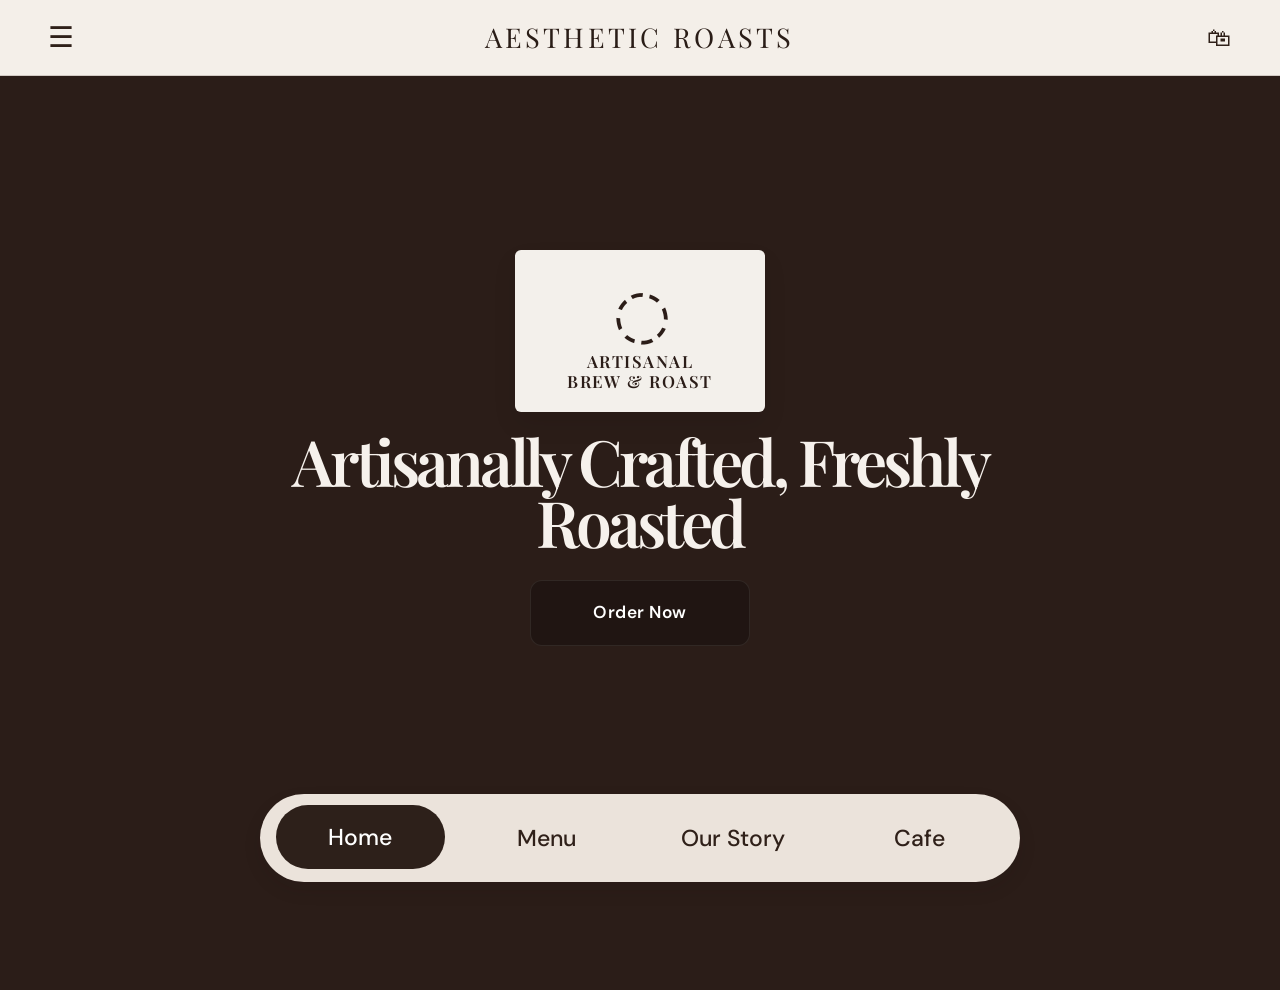
<file: index.html>
<!doctype html>
<html lang="en">
  <head>
    <meta charset="utf-8">
    <meta name="viewport" content="width=device-width, initial-scale=1">
    <meta name="theme-color" content="#f8eee2">
    <meta name="description" content="Aesthetic Roasts — good coffee, made slowly and shared with friends.">
    <title>Home | Aesthetic Roasts</title>
    <link rel="preconnect" href="https://fonts.googleapis.com">
    <link rel="preconnect" href="https://fonts.gstatic.com" crossorigin>
    <link href="https://fonts.googleapis.com/css2?family=DM+Sans:wght@400;500;600;700&family=Playfair+Display:wght@400;500;600&display=swap" rel="stylesheet">
    <link rel="stylesheet" href="styles.css">
    <link rel="stylesheet" href="home.css">
  </head>
  <body class="home-page">
    <header class="site-header">
      <button class="menu-toggle" aria-label="Open menu">☰</button>
      <a class="wordmark" href="index.html" aria-label="Aesthetic Roasts home">Aesthetic Roasts</a>
      <a class="basket-icon" href="cafe.html" aria-label="Shopping bag">🛍</a>
    </header>

    <main class="home-hero-wrap">
      <section class="hero page-section">
        <div class="hero-copy">
          <div class="brand-badge" aria-label="Artisanal brew and roast">
            <div class="brand-mark">◌</div>
            <div class="brand-name">
              <span>Artisanal</span>
              <span>brew &amp; roast</span>
            </div>
          </div>

          <h1>Artisanally Crafted, Freshly Roasted</h1>
          <a class="button button-dark" href="menu.html">Order Now</a>
        </div>
      </section>
    </main>

    <nav class="main-nav" aria-label="Main navigation">
      <a class="nav-link active" href="index.html" aria-current="page">Home</a>
      <a class="nav-link" href="menu.html">Menu</a>
      <a class="nav-link" href="our-story.html">Our Story</a>
      <a class="nav-link" href="cafe.html">Cafe</a>
    </nav>
  </body>
</html>
</file>
<file: styles.css>
* {
  box-sizing: border-box;
}

html {
  scroll-behavior: smooth;
}

body {
  margin: 0;
  padding-bottom: 90px;
  background: #fffaf4;
  color: #2d1d17;
  font-family: "DM Sans", Arial, sans-serif;
  line-height: 1.6;
}

img {
  display: block;
  width: 100%;
  object-fit: cover;
}

a {
  color: inherit;
  text-decoration: none;
}

.site-header {
  min-height: 76px;
  padding: 14px 2.5rem;
  display: grid;
  grid-template-columns: 1fr auto 1fr;
  align-items: center;
  background: #f4efe9;
  border-bottom: 1px solid #d9d0c5;
}

.menu-toggle,
.basket-icon {
  width: 42px;
  height: 42px;
  border: none;
  background: transparent;
  color: #2f2019;
  font-size: 1.8rem;
  line-height: 1;
  cursor: pointer;
}

.menu-toggle {
  justify-self: start;
}

.basket-icon {
  justify-self: end;
  display: inline-flex;
  align-items: center;
  justify-content: center;
  font-size: 1.5rem;
}

.wordmark {
  justify-self: center;
  color: #2f2019;
  font-family: "Playfair Display", Georgia, serif;
  font-size: 2.05rem;
  letter-spacing: 0.08em;
  text-transform: uppercase;
}

.main-nav {
  position: fixed;
  z-index: 20;
  left: 50%;
  bottom: 18px;
  display: flex;
  align-items: center;
  justify-content: space-between;
  gap: 18px;
  width: min(760px, calc(100% - 36px));
  padding: 12px 16px;
  border-radius: 999px;
  background: rgba(244, 236, 227, 0.96);
  box-shadow: 0 8px 18px rgba(33, 23, 18, 0.1);
  transform: translateX(-50%);
}

.nav-link {
  flex: 1;
  display: inline-flex;
  align-items: center;
  justify-content: center;
  min-height: 64px;
  padding: 12px 18px;
  border-radius: 999px;
  color: #2f2019;
  font-size: clamp(1rem, 1.8vw, 1.6rem);
  font-weight: 500;
  text-align: center;
  transition: background-color 0.2s ease, color 0.2s ease, transform 0.2s ease;
}

.nav-link:hover,
.nav-link.active {
  background: #2d201a;
  color: #fff;
  transform: translateY(-1px);
}

.nav-link.active {
  min-width: 160px;
}

.header-note {
  font-size: 13px;
  font-weight: 600;
  letter-spacing: 0.02em;
}

.page-section {
  padding-left: 7%;
  padding-right: 7%;
}

.eyebrow,
.tag {
  color: #79563d;
  font-size: 12px;
  font-weight: 700;
  letter-spacing: 0.12em;
  text-transform: uppercase;
}

h1,
h2,
h3 {
  margin: 0;
  color: #2f2019;
  font-family: "Playfair Display", Georgia, serif;
  font-weight: 600;
  letter-spacing: -0.03em;
}

h1 {
  font-size: 48px;
  line-height: 1.05;
}

h2 {
  font-size: 34px;
  line-height: 1.15;
}

.button {
  display: inline-block;
  padding: 14px 22px;
  border: 1px solid #39291f;
  border-radius: 999px;
  font-size: 13px;
  font-weight: 600;
  letter-spacing: 0.03em;
  transition: transform 0.2s ease, box-shadow 0.2s ease;
}

.button:hover {
  transform: translateY(-1px);
  box-shadow: 0 10px 22px rgba(57, 41, 31, 0.08);
}

.button-dark {
  background: #39291f;
  color: white;
}

.button-outline {
  background: transparent;
}

.hero {
  min-height: 540px;
  padding-top: 52px;
  padding-bottom: 60px;
  display: grid;
  grid-template-columns: 1fr 1fr;
  align-items: center;
  gap: 45px;
}

.hero-copy p,
.section-heading p,
.story-copy p,
.cafe-intro p {
  color: #78695e;
  line-height: 1.7;
  font-size: 1.02rem;
}

.hero-photo {
  height: 395px;
  position: relative;
}

.hero-photo img {
  height: 100%;
  border-radius: 18px;
  box-shadow: 0 18px 38px rgba(57, 41, 31, 0.12);
}

.photo-sticker,
.cafe-stamp {
  position: absolute;
  right: 12px;
  bottom: 12px;
  padding: 12px 14px;
  border-radius: 12px;
  background: rgba(243, 228, 211, 0.96);
  box-shadow: 0 12px 18px rgba(57, 41, 31, 0.08);
  font-size: 12px;
  font-weight: 600;
  line-height: 1.5;
}

.hero-footnote {
  grid-column: 1 / -1;
  color: #78695e;
  font-size: 13px;
}

.home-favorites,
.menu-section {
  padding-top: 60px;
  padding-bottom: 60px;
  background: #fffdf9;
}

.section-heading {
  margin-bottom: 26px;
  display: flex;
  align-items: end;
  justify-content: space-between;
  gap: 20px;
}

.section-heading h2 {
  margin-bottom: 0;
}

.menu-grid {
  display: grid;
  grid-template-columns: 1fr 1fr;
  gap: 18px;
}

.menu-card {
  min-height: 190px;
  display: grid;
  grid-template-columns: 40% 1fr;
  overflow: hidden;
  border: 1px solid #e8d9c9;
  border-radius: 18px;
  background: #f8eee2;
  box-shadow: 0 10px 20px rgba(57, 41, 31, 0.03);
}

.menu-card > img,
.pastry-art {
  min-height: 180px;
  height: 100%;
}

.menu-card-copy {
  padding: 18px 20px;
  align-self: center;
}

.item-title {
  display: flex;
  justify-content: space-between;
  gap: 10px;
  align-items: baseline;
}

.item-title h3 {
  font-size: 20px;
  line-height: 1.2;
}

.menu-card-copy p,
.menu-note {
  color: #78695e;
  font-size: 13px;
  line-height: 1.6;
}

.pastry-art {
  display: grid;
  place-items: center;
  background: #eedbc5;
  font-size: 55px;
}

.menu-note {
  margin-top: 22px;
  text-align: center;
}

.page-banner {
  padding: 56px 7%;
  text-align: center;
  background: linear-gradient(180deg, #f7ead9 0%, #f1dfca 100%);
}

.page-banner h1 {
  margin: 12px 0;
}

.page-banner p {
  color: #78695e;
}

.story-banner {
  min-height: 330px;
  padding: 40px 7%;
  position: relative;
  display: flex;
  align-items: end;
  overflow: hidden;
  background: #39291f;
  color: white;
}

.story-banner > img {
  position: absolute;
  inset: 0;
  height: 100%;
  opacity: .55;
}

.story-banner > div {
  position: relative;
}

.story-banner .eyebrow,
.story-banner h1 em {
  color: white;
}

.story-section {
  padding-top: 65px;
  padding-bottom: 65px;
  display: grid;
  grid-template-columns: 1fr 1fr;
  align-items: center;
  gap: 45px;
}

.story-photo {
  height: 350px;
  position: relative;
}

.story-photo img {
  height: 100%;
  border-radius: 18px;
  box-shadow: 0 18px 32px rgba(57, 41, 31, 0.08);
}

.photo-caption {
  position: absolute;
  left: 12px;
  bottom: 12px;
  padding: 8px 10px;
  background: rgba(255, 255, 255, 0.92);
  border-radius: 8px;
}

.story-copy h2 {
  margin-top: 12px;
}

.text-link {
  display: inline-block;
  margin-top: 10px;
  padding-bottom: 4px;
  border-bottom: 1px solid #79563d;
  font-weight: 600;
}

.handwritten {
  margin-top: 22px;
  color: #79563d;
  font-family: "Playfair Display", Georgia, serif;
  font-style: italic;
}

.quote-band {
  padding: 40px 20px;
  background: #f3e4d3;
  text-align: center;
}

.quote-mark {
  font: 40px "Playfair Display", Georgia, serif;
}

.quote-band p {
  font: italic 24px/1.5 "Playfair Display", Georgia, serif;
}

.story-values {
  padding-top: 50px;
  padding-bottom: 50px;
  display: grid;
  grid-template-columns: 1fr 1fr;
  gap: 35px;
}

.values-list p {
  padding: 10px;
  border-bottom: 1px solid #ddcbb8;
}

.values-list p span {
  margin-right: 10px;
  color: #79563d;
}

.cafe-section {
  padding-top: 55px;
  padding-bottom: 55px;
  background: #fffdf9;
}

.cafe-intro {
  margin-bottom: 25px;
  text-align: center;
}

.cafe-content {
  max-width: 1000px;
  margin: auto;
  display: grid;
  grid-template-columns: 1fr 1fr;
  border-radius: 20px;
  overflow: hidden;
  background: #f8eee2;
  box-shadow: 0 14px 26px rgba(57, 41, 31, 0.05);
}

.cafe-photo {
  min-height: 330px;
  position: relative;
}

.cafe-photo img {
  position: absolute;
  inset: 0;
  height: 100%;
}

.cafe-details {
  padding: 35px;
  align-self: center;
}

.cafe-details h3 {
  font-size: 30px;
}

.cafe-details > p {
  color: #78695e;
  line-height: 1.6;
}

.hours {
  margin: 20px 0;
  border-top: 1px solid #ddcbb8;
}

.hours div {
  padding: 10px 0;
  display: flex;
  justify-content: space-between;
  gap: 12px;
  border-bottom: 1px solid #ddcbb8;
  font-size: 12px;
}

.cafe-extra {
  padding-top: 45px;
  padding-bottom: 45px;
  display: grid;
  grid-template-columns: 1fr 1fr;
  align-items: center;
  gap: 25px;
}

.cafe-extra p {
  color: #78695e;
  line-height: 1.7;
}

.newsletter,
.menu-bottom {
  padding: 35px 7%;
  background: #f3e4d3;
}

.newsletter {
  display: flex;
  align-items: center;
  justify-content: space-between;
  gap: 20px;
}

.newsletter h2 {
  margin: 8px 0;
}

.newsletter p {
  color: #78695e;
}

.menu-bottom {
  text-align: center;
}

.site-footer {
  min-height: 75px;
  padding: 20px 7%;
  display: flex;
  align-items: center;
  justify-content: space-between;
  gap: 15px;
  color: #78695e;
  font-size: 12px;
}

.site-footer .wordmark {
  color: #39291f;
  font-size: 14px;
}

@media (max-width: 700px) {
  body {
    padding-bottom: 85px;
  }

  .site-header {
    min-height: 58px;
  }

  .wordmark {
    font-size: 15px;
  }

  .header-note {
    display: none;
  }

  .main-nav {
    bottom: 10px;
    width: 94%;
    justify-content: space-between;
    gap: 2px;
  }

  .nav-link {
    padding: 10px 9px;
    font-size: 12px;
  }

  .page-section {
    padding-left: 6%;
    padding-right: 6%;
  }

  .hero,
  .story-section,
  .story-values,
  .cafe-content,
  .cafe-extra {
    grid-template-columns: 1fr;
  }

  .hero {
    gap: 25px;
    padding-top: 35px;
    padding-bottom: 30px;
  }

  h1 {
    font-size: 40px;
  }

  h2 {
    font-size: 29px;
  }

  .hero-photo {
    height: 280px;
  }

  .hero-footnote {
    grid-column: auto;
  }

  .menu-grid {
    grid-template-columns: 1fr;
  }

  .section-heading {
    display: block;
  }

  .story-section {
    gap: 25px;
    padding-top: 40px;
    padding-bottom: 40px;
  }

  .story-photo {
    height: 270px;
  }

  .story-banner {
    min-height: 250px;
  }

  .cafe-photo {
    min-height: 260px;
  }

  .cafe-details {
    padding: 25px;
  }

  .newsletter {
    align-items: flex-start;
    flex-direction: column;
  }

  .site-footer {
    align-items: flex-start;
    flex-direction: column;
    padding-bottom: 25px;
  }
}

@media (max-width: 380px) {
  .nav-link {
    padding: 9px 6px;
    font-size: 11px;
  }

  .menu-card {
    grid-template-columns: 35% 1fr;
  }

  .menu-card-copy {
    padding: 12px;
  }
}
</file>
<file: home.css>
.home-page {
  background: #2b1d18;
  color: #f3ece3;
}

.home-page .site-header {
  background: #f4efe9;
  border-bottom: 1px solid rgba(76, 58, 49, 0.2);
}

.home-page .wordmark {
  color: #2a1d17;
  font-size: 1.7rem;
  letter-spacing: 0.12em;
  text-transform: uppercase;
}

.home-page .hero {
  min-height: calc(100vh - 76px);
  background: #2b1d18;
  display: flex;
  align-items: center;
  justify-content: center;
  padding-top: 40px;
  padding-bottom: 120px;
}

.home-page .hero-copy {
  text-align: center;
  max-width: 920px;
  display: flex;
  flex-direction: column;
  align-items: center;
  gap: 18px;
}

.home-page .brand-badge {
  display: inline-flex;
  flex-direction: column;
  align-items: center;
  gap: 8px;
  width: 250px;
  padding: 26px 18px 20px;
  background: #f3f0eb;
  color: #2b1d18;
  border-radius: 6px;
  box-shadow: 0 12px 24px rgba(5, 2, 1, 0.08);
}

.home-page .brand-mark {
  font-size: 4.2rem;
  line-height: 1;
  font-family: "Playfair Display", Georgia, serif;
  transform: rotate(-12deg);
}

.home-page .brand-name {
  display: flex;
  flex-direction: column;
  align-items: center;
  font-family: "Playfair Display", Georgia, serif;
  font-size: 1.05rem;
  font-weight: 600;
  letter-spacing: 0.09em;
  text-transform: uppercase;
  line-height: 1.2;
}

.home-page h1 {
  max-width: 820px;
  color: #f6f1ec;
  font-size: clamp(3.2rem, 5vw, 7rem);
  line-height: 0.96;
  letter-spacing: -0.06em;
}

.home-page .button {
  margin-top: 10px;
  min-width: 220px;
  padding: 18px 28px;
  border-radius: 12px;
  background: rgba(0, 0, 0, 0.25);
  border-color: rgba(255, 255, 255, 0.08);
  color: #fff;
  font-size: 1.08rem;
}

.home-page .button:hover {
  background: rgba(0, 0, 0, 0.38);
}

@media (max-width: 700px) {
  .home-page .site-header {
    padding: 14px 1.1rem;
  }

  .home-page .wordmark {
    font-size: 1.1rem;
    letter-spacing: 0.08em;
  }

  .home-page .hero {
    min-height: calc(100vh - 76px);
    padding-bottom: 140px;
  }

  .home-page .brand-badge {
    width: 200px;
    padding: 18px 12px 14px;
  }

  .home-page .brand-name {
    font-size: 0.8rem;
  }

  .home-page .main-nav {
    width: min(760px, calc(100% - 26px));
    justify-content: space-between;
    gap: 12px;
    padding: 10px 12px;
  }

  .home-page .nav-link {
    min-height: 56px;
    font-size: 1.05rem;
  }

  .home-page .nav-link.active {
    min-width: 150px;
  }
</file>
